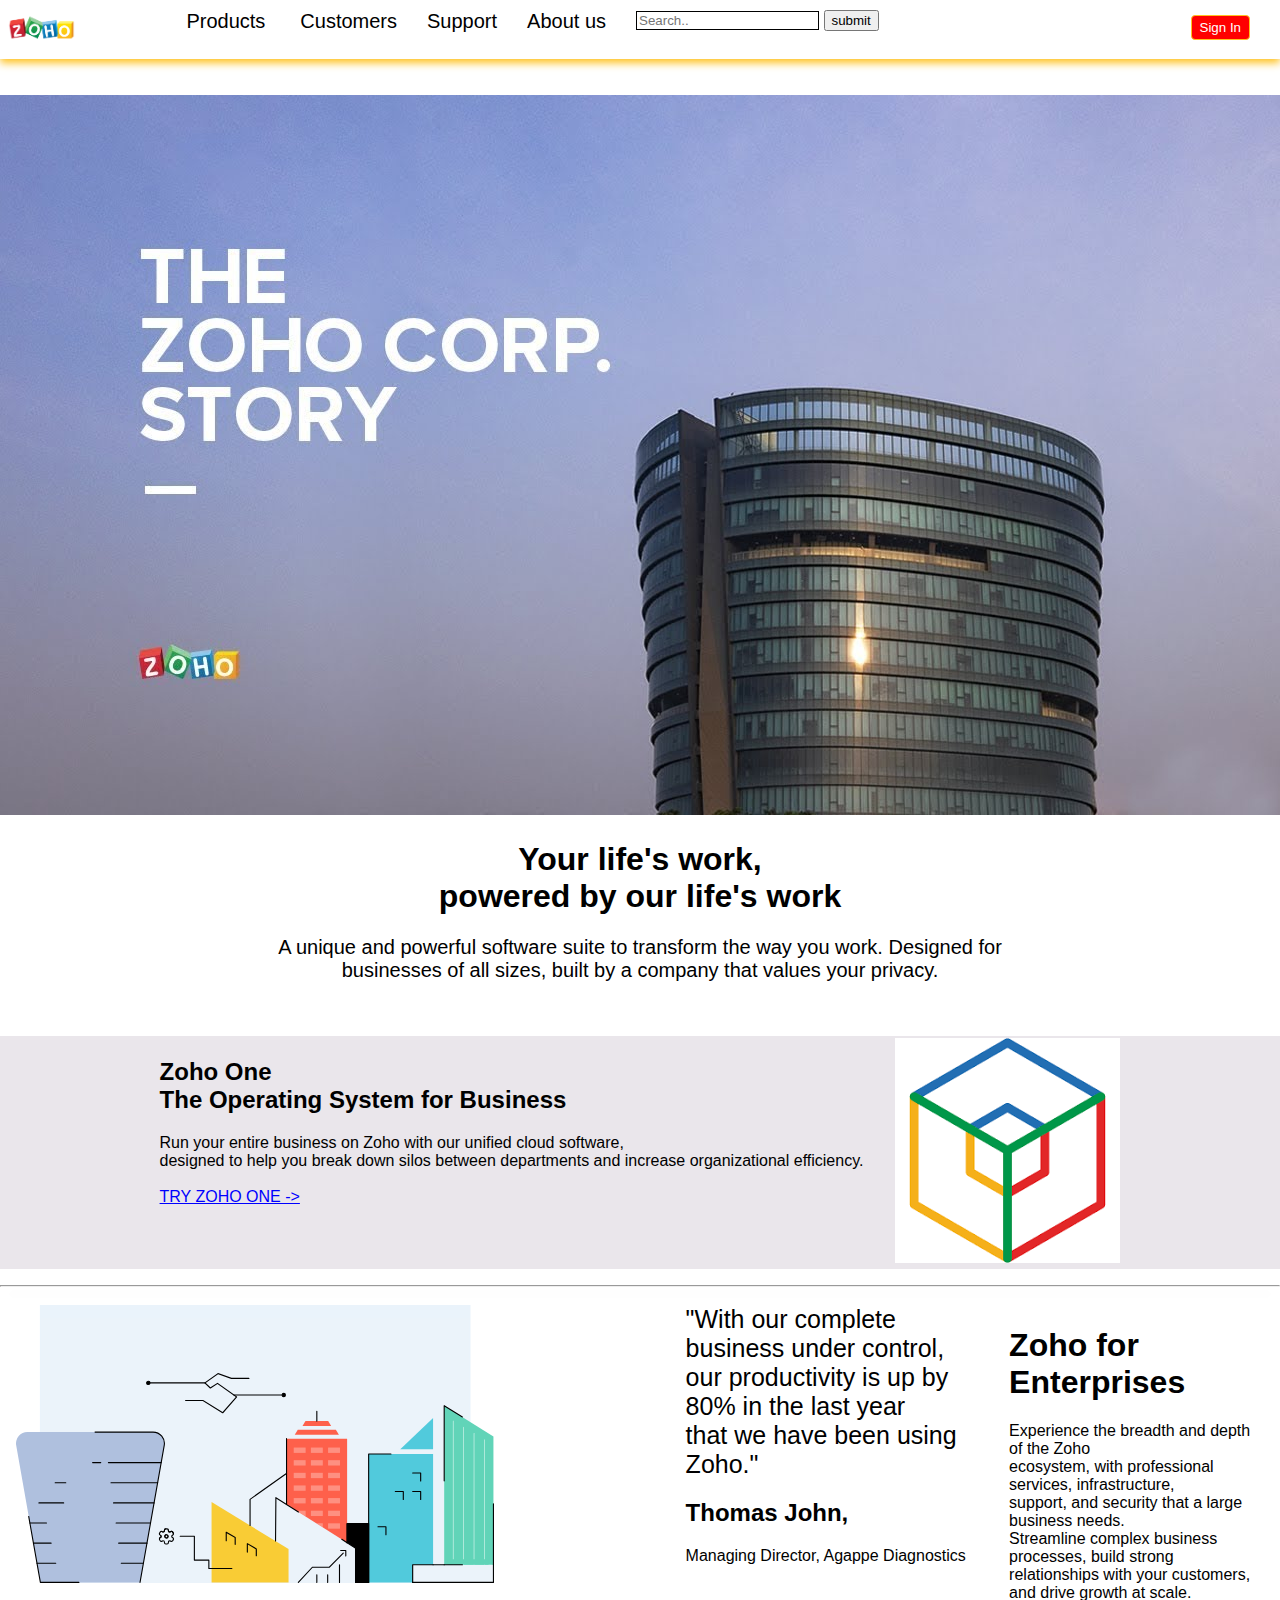
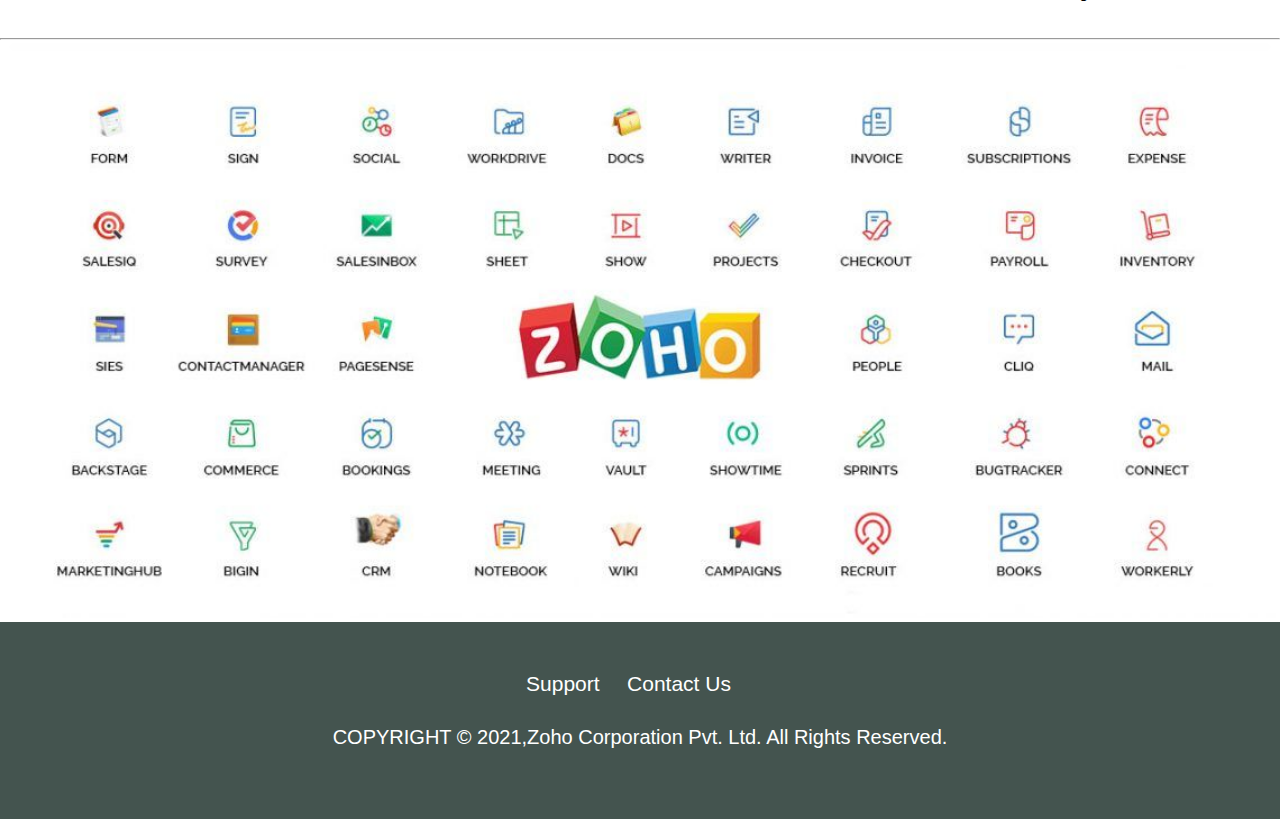
<file: index.html>
<!DOCTYPE html>
<html lang="en" dir="ltr">
<head>
  <meta charset="utf-8">
  <title>ZOHO</title>
  <meta name="viewport" content="width=device-width,initial-scale=1.0" />
  <link rel="stylesheet" href="style.css">
  <style>
    td{height: 400px;}
  </style>
 </head>

<body>
  <header>
    <nav class="navbar">

      <div class="navbar__brand">
        <a href="index.html"> <img src="Zoho_Corporation-Logo.wine.png" alt="logo" class="brand__logo"></a>
      </div>
      <div class="navbar__items">

        <div class="nav__item">
          <div class="dropdown__container">
            <div class="dropdown">
              <a class="dropbtn">Products <i class="nav-link dropdown-toggle" id="navbardrop" data-toggle="dropdown"></i></a>
              <div class="dropdown-content">
                <a href="marketing.html" style="color:black">Marketing</a>
                <a href="#" style="color:black">Sales</a>
                <a href="#" style="color:black">Customer Service</a>
                <a href="#" style="color:black">Finance</a>
              </div>
            </div>
          </div>
        </div>
        <div class="nav__item">
          <a class="nav__link" href="">Customers</a>
        </div>
        <div class="nav__item">
          <a class="nav__link" href="#">Support</a>
        </div>
        <div class="nav__item">
          <a class="nav__link" href="">About us</a>
        </div>
        <div class="navbar__right nav__item">
          <div class="search-container">
            <form action="">
              <input type="text" placeholder="Search.." name="search">
              <button type="submit">submit<i class="fas fa-search"></i></button>
            </form>
          </div>
          <div class="nav__item ">
            <button class="signin__button">
              <a style="color:white;text-decoration:none;" href="sign-in.html">Sign In</a></button>
            </form>
          </div>
        </div>
      </div>
    </nav>
  </header>
  <main>
  <br>
  <br>
	 <img src="maxresdefault.jpg" style="width: 100%; height:75%;">
	 <h1 style="text-align:center"><b>Your life's work,<br>powered by our life's work</b></h1>
	 <div style="text-align:center; font-size:20px">A unique and powerful software suite to transform the way you work. Designed for <br>businesses of all sizes, built by a company that values your privacy.</div><br><br><br>
	 <section class="electronics_product_container" style="background-color:#eae6eb">
      <div class="container" style="color:black">
        <h2><b>Zoho One<br>
		The Operating System for Business</b></h2>
	  <div>Run your entire business on Zoho with our unified cloud software,<br> designed to help you break down silos between departments and increase organizational efficiency.</div><br>
	  <a style="color:blue" href="">TRY ZOHO ONE -></a>
	  </div>
    <div class="container" style="color:black">
      <img src="download.png" alt="Avatar" style="width:100%">
    </div>
  </section>
    <hr>
	<section class="electronics_product_container">
      <div class="container" style="color:black">
	  <img src="zh-enterprise-illus.svg" alt="Avatar" style="width:75%"></div>
	  <div class="container" style="color:black">
	  <div style="font-size:25px">"With our complete business under control,<br> our productivity is up by 80% in the last year<br> that we have been using Zoho."</div>
	  <h2>Thomas John,</h2>
	  <div>Managing Director, Agappe Diagnostics</div>
	  </div>
	  <div class="container" style="color:black">
       <h1><b>Zoho for Enterprises</b></h1>
	  <div>Experience the breadth and depth of the Zoho<br>ecosystem, with professional services, infrastructure,<br>support, and security that a large business needs.<br> Streamline complex business processes, build strong<br> relationships with your customers, and drive growth at scale.</div><br>
	  </div>
	  </section>
	  <hr>
     <img src="xZoho1.jpg" style="width: 100%; height:75%;">
	</main>
  <footer style="margin:0;">
    <div class="footer__container">
      <a class="contact__link" style="color:white" href="#">Support</a>
      <a class="contact__link" style="color:white" href="#">Contact Us</a>
      <p class="COPYRIGHT">COPYRIGHT © 2021,Zoho Corporation Pvt. Ltd. All Rights Reserved.</p>
    </div>

  </footer>
  </body>
  </html>
</file>
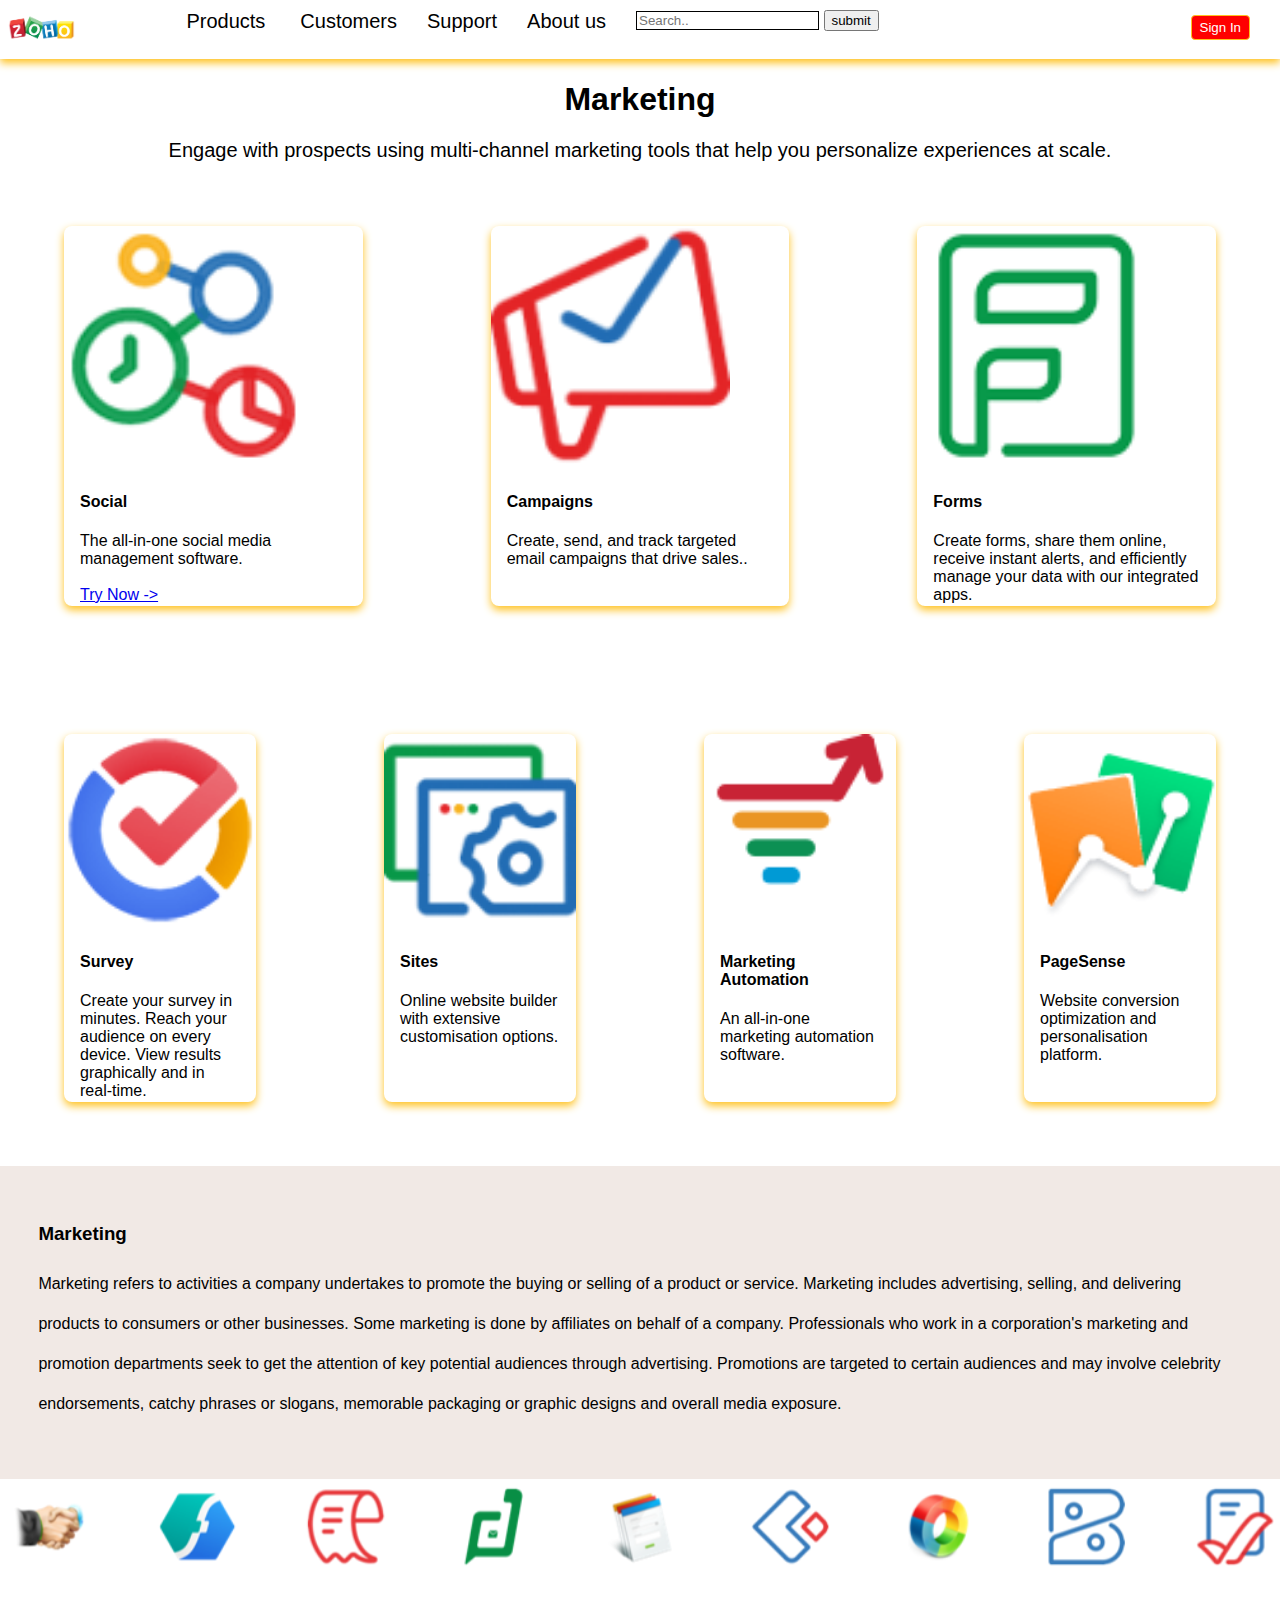
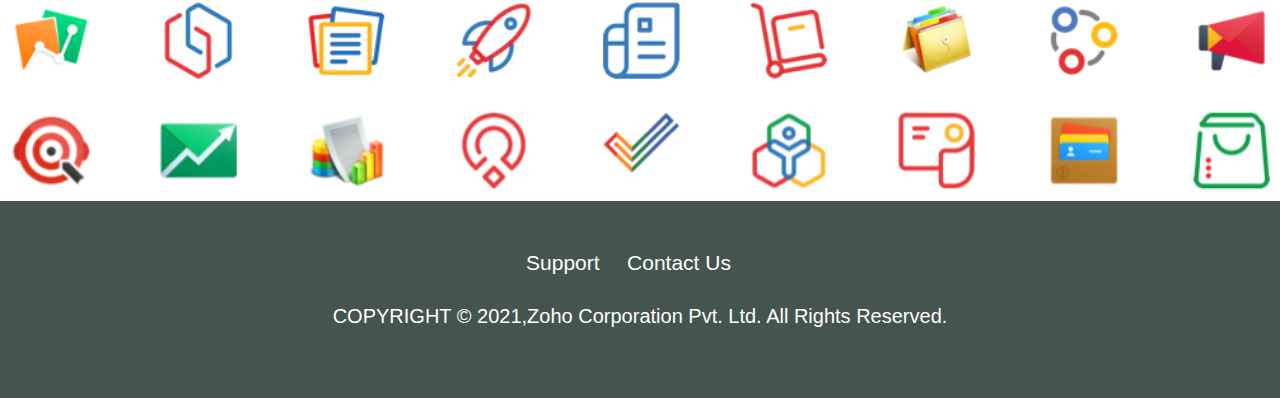
<file: marketing.html>
<!DOCTYPE html>
<html lang="en" dir="ltr">
<head>
  <meta charset="utf-8">
  <title>ZOHO</title>
  <meta name="viewport" content="width=device-width,initial-scale=1.0" />
  <link rel="stylesheet" href="style.css">
  <style>
    td{height: 400px;}
  </style>
 </head>

<body>
  <header>
    <nav class="navbar">

      <div class="navbar__brand">
        <a href="index.html"> <img src="Zoho_Corporation-Logo.wine.png" alt="logo" class="brand__logo"></a>
      </div>
      <div class="navbar__items">

        <div class="nav__item">
          <div class="dropdown__container">
            <div class="dropdown">
              <a class="dropbtn">Products <i class="nav-link dropdown-toggle" id="navbardrop" data-toggle="dropdown"></i></a>
              <div class="dropdown-content">
                <a href="marketing.html" style="color:black">Marketing</a>
				<a href="#" style="color:black">Sales</a>
                <a href="#" style="color:black">Customer Service</a>
                <a href="#" style="color:black">Finance</a>
              </div>
            </div>
          </div>
        </div>
        <div class="nav__item">
          <a class="nav__link" href="">Customers</a>
        </div>
        <div class="nav__item">
          <a class="nav__link" href="#">Support</a>
        </div>
        <div class="nav__item">
          <a class="nav__link" href="">About us</a>
        </div>
        <div class="navbar__right nav__item">
          <div class="search-container">
            <form action="">
              <input type="text" placeholder="Search.." name="search">
              <button type="submit">submit<i class="fas fa-search"></i></button>
            </form>
          </div>
          <div class="nav__item ">
            <button class="signin__button">
              <a style="color:white;text-decoration:none;" href="sign-in.html">Sign In</a></button>
            </form>
          </div>
        </div>
      </div>
    </nav>
  </header>
  <h1 style="text-align:center">Marketing</h1>
  <div style="text-align:center; font-size:20px">Engage with prospects using multi-channel marketing tools that help you personalize experiences at scale.</div>
  <section class="electronics_product_container">
    <div class="card">
      <img src="icon-social_0_0.png" alt="Avatar" style="width:80%">
      <div class="container">
        <h4><b>Social</b></h4>
        <div>The all-in-one social media management software.</div><br>
		<a href="#">Try Now  -></a>
      </div>
    </div>
    <div class="card">
      <img src="icon-campaigns.png" alt="Avatar" style="width:80%">
      <div class="container">
        <h4><b>Campaigns</b></h4>
        <div>Create, send, and track targeted email campaigns that drive sales..</div>
      </div>
    </div>
    <div class="card">
      <img src="forms-icon.png" alt="Avatar" style="width:80%">
      <div class="container">
        <h4><b>Forms</b></h4>
       <div>Create forms, share them online, receive instant alerts, and efficiently manage your data with our integrated apps.</div>
      </div>
    </div>
  </section>
  <section class="electronics_product_container">
    <div class="card">
      <img src="survey-40.png" alt="Avatar" style="width:100%">
      <div class="container">
        <h4><b>Survey</b></h4>
        <div>Create your survey in minutes. Reach your audience on every device. View results graphically and in real-time.</div>
      </div>
    </div>
    <div class="card" >
     <a href="Playstation.html"> <img src="icon-sites.png" alt="Avatar" style="width:100%"></a>
      <div class="container">
        <h4><b>Sites</b></h4>
        <div>Online website builder with extensive customisation options.</div>
      </div>
    </div>
    <div class="card">
      <img src="marketing-automation-icon.png" alt="Avatar" style="width:100%">
      <div class="container">
        <h4><b>Marketing Automation</b></h4>
        <div>An all-in-one marketing automation software.</div>
      </div>
    </div>
	<div class="card">
      <img src="pagesense-icon.png" alt="Avatar" style="width:100%">
      <div class="container">
        <h4><b>PageSense</b></h4>
        <div>Website conversion optimization and personalisation platform.</div>
      </div>
    </div>
  </section>
  <div style="padding:3%;background-color:#F1E9E5;color:black;" class="">
    <h3>Marketing
    </h3>
    <p style="color:black;line-height:2.5;">
	Marketing refers to activities a company undertakes to promote the buying or selling of a product or service. Marketing includes advertising, selling, and delivering products to consumers or other businesses. Some marketing is done by affiliates on behalf of a company.
	Professionals who work in a corporation's marketing and promotion departments seek to get the attention of key potential audiences through advertising. Promotions are targeted to certain audiences and may involve celebrity endorsements, catchy phrases or slogans, memorable packaging or graphic designs and overall media exposure.
	</p>
	</div>
  <img src="zoho_apps.png" style="width: 100%; height:75%;">
  <footer style="margin:0;">
    <div class="footer__container">
      <a class="contact__link" style="color:white" href="#">Support</a>
      <a class="contact__link" style="color:white" href="#">Contact Us</a>
      <p class="COPYRIGHT">COPYRIGHT © 2021,Zoho Corporation Pvt. Ltd. All Rights Reserved.</p>
    </div>

  </footer>
  </body>
  </html>
</file>
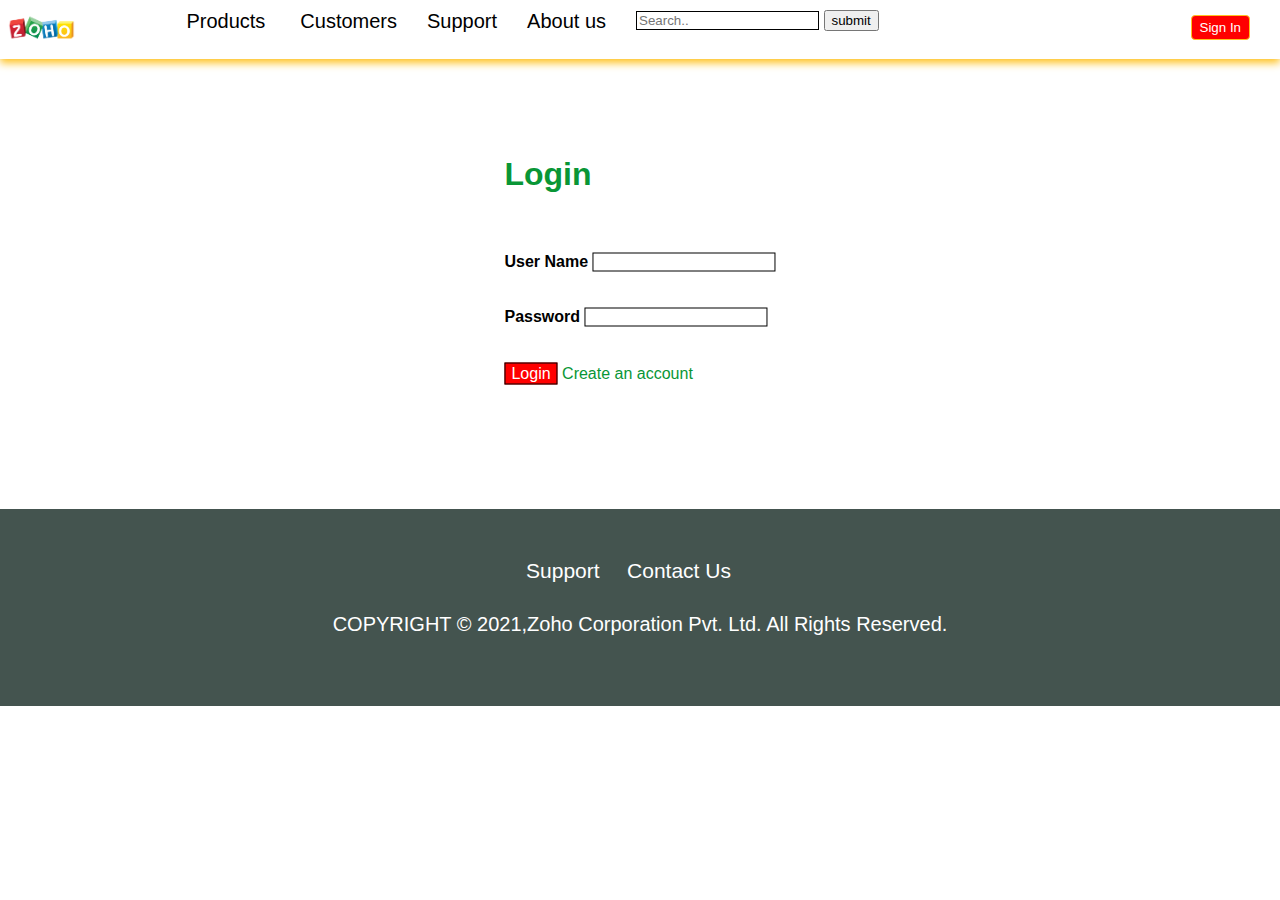
<file: sign-in.html>
<!DOCTYPE html>
<html lang="en" dir="ltr">
<head>
  <meta charset="utf-8">
  <title>ZOHO</title>
  <meta name="viewport" content="width=device-width,initial-scale=1.0" />
  <link rel="stylesheet" href="style.css">
  <style>
    td{height: 400px;}
  </style>
 </head>

<body>
  <header>
    <nav class="navbar">

      <div class="navbar__brand">
        <a href="index.html"> <img src="Zoho_Corporation-Logo.wine.png" alt="logo" class="brand__logo"></a>
      </div>
      <div class="navbar__items">

        <div class="nav__item">
          <div class="dropdown__container">
            <div class="dropdown">
              <a class="dropbtn">Products <i class="nav-link dropdown-toggle" id="navbardrop" data-toggle="dropdown"></i></a>
              <div class="dropdown-content">
                <a href="marketing.html" style="color:black">Marketing</a>
				<a href="#" style="color:black">Sales</a>
                <a href="#" style="color:black">Customer Service</a>
                <a href="#" style="color:black">Finance</a>
              </div>
            </div>
          </div>
        </div>
        <div class="nav__item">
          <a class="nav__link" href="">Customers</a>
        </div>
        <div class="nav__item">
          <a class="nav__link" href="#">Support</a>
        </div>
        <div class="nav__item">
          <a class="nav__link" href="">About us</a>
        </div>
        <div class="navbar__right nav__item">
          <div class="search-container">
            <form action="">
              <input type="text" placeholder="Search.." name="search">
              <button type="submit">submit<i class="fas fa-search"></i></button>
            </form>
          </div>
          <div class="nav__item ">
            <button class="signin__button">
              <a style="color:white;text-decoration:none;" href="sign-in.html">Sign In</a></button>
            </form>
          </div>
        </div>
      </div>
    </nav>
  </header>
  <section>
  <div class="form__container">
        <h2 class="signin_title">Login</h2>
        <label for="" placeholder="UserName Or Email">User Name</label>
        <input type="text" name="" value=""><br><br>
        <br>
        <label for="">Password</label>
        <input type="password" name="" value=""><br><br><br>
        <input style="color:white; background-color:red; font-size:100%" type="button" name="SignIn" value="Login">
        <a style="margin-top:15px; text-decoration:none; color:#099636;" href="#"> Create an account</a>
	</div>
	</div>
	<br>
	<br>
	<br>
	<br><br><br><br><br><br><br>
	<br>
	<br><br><br><br><br><br><br><br><br><br><br><br><br><br>
  <footer style="margin:0;">
    <div class="footer__container">
      <a class="contact__link" style="color:white" href="#">Support</a>
      <a class="contact__link" style="color:white" href="#">Contact Us</a>
      <p class="COPYRIGHT">COPYRIGHT © 2021,Zoho Corporation Pvt. Ltd. All Rights Reserved.</p>
    </div>

  </footer>
  </body>
  </html>
</file>
<file: style.css>
body {
  margin: 0;
  padding: 0;
  color: black;
  font-family: "Poppins", sans-serif;
}

p {
  color: #f6f1e9;
}

nav {
  box-shadow: 0 4px 8px 0 #ffc220;
}

.navbar {
  display: flex;
  height: 2%;
}

.navbar__items {
  display: flex;
}

.navbar__brand {
  width: 13%;
  height: 100%;
}

.brand__logo {
  width: 50%;
  height: 100%;
}

.dropbtn {
  color:black ;
  padding: 5px;
  font-size: 20px;
  border: none;
}

.dropdown {
  position: relative;
  display: inline-block;
}

.dropdown-content {
  display: none;
  position: absolute;
  background-color: white;
  min-width: 160px;
  box-shadow: #cbf7e9;
  z-index: 1;
}

.dropdown-content a {
  color: rgb(255, 255, 255);
  padding: 12px 16px;
  text-decoration: none;
  display: block;
  border: black solid 2px;
}

.dropdown-content a:hover {
  background-color: #ffc220;
}

.dropdown:hover .dropdown-content {
  display: block;
}

.dropdown:hover .dropbtn {
  background-color: #007dc6;
}

hr {
  color: white;
  font-weight: 900;
  font-size: 2rem;
  box-shadow: 0 8px 16px 0 rgb(245, 245, 245);
}

.guidelines {
  background-color: #F1E9E5;
  color: #007dc6;
  margin: 0;
  line-height: 2.5;
  font-size: 1.3rem;
  padding: 3%;
}

.nav__item {
  margin: 10px 15px;
}

.nav__link {
  color: black;
  font-size: 20px;
  text-decoration: none;
}

.navbar__right {
  display: flex;
}

.signin__button {
  background-color: red;
  border: 1px solid #ffc220;
  color: white;
  padding: 0.25rem 0.5rem;
  border-radius: 4px;
  position: absolute;
  right: 30px;
  top: 15px;
}

.signin__form {
  text-align: center;
  background-color: #007dc6;
  color: white;
}

.form__container {
  text-align: left;
  position: absolute;
  top: 30%;
  left: 50%;
  transform: translate(-50%, -50%);
  color: black;
}
label {
  font-weight: bold;
}

.signin_title {
  margin-top: 0;
  margin-bottom: 60px;
  font-size: 2rem;
  color: #099636;
  font-weight: 900;
}

input {
  border: 1px solid black;
}
.Siginin__bg__img__container {
  width: 100%;
  height: 100vh;
}

.Siginin__bg__img {
  width: 100%;
  height: 100%;
}

.Products {
  margin-top: 0px;
}

.product__img__container {
  width: 20px;
  height: 10px;
  float: left;
}

.product__image {
  width: 100%;
  height: 100%;
}

.product__description {
  display: flex;
  flex-direction: column;
  padding-top: 4%;
  gap: 10px;
}

footer {
  background-color: #44544f;
  padding: 50px;
}

.footer__container {
  text-align: center;
}

.contact__link {
  text-decoration: none;
  font-size: 21px;
  margin-right: 23px;
}

.COPYRIGHT {
  margin-top: 30px;
  font-size: 20px;
  color: white;
}

.card {
  box-shadow: 0 4px 8px 0 #ffc220;
  transition: 0.3s;
  width: 30%;
  border-radius: 8px;
  margin: 5%;
}

.card:hover {
  box-shadow: 0 8px 16px 0 #ffc220;
}

.container {
  padding: 2px 16px;
}

@media (min-width: 1024px) {
  .navbar {
    height: 10%;
  }
.Products {
  margin-top: 0px;
}

.product__img__container {
  width: 20px;
  height: 10px;
  float: left;
}

.product__image {
  width: 100%;
  height: 100%;
}

.product__description {
  display: flex;
  flex-direction: column;
  padding-top: 4%;
  gap: 10px;
}
.electronics_product_container {
  display: flex;
  justify-content: center;
}
}
</file>
